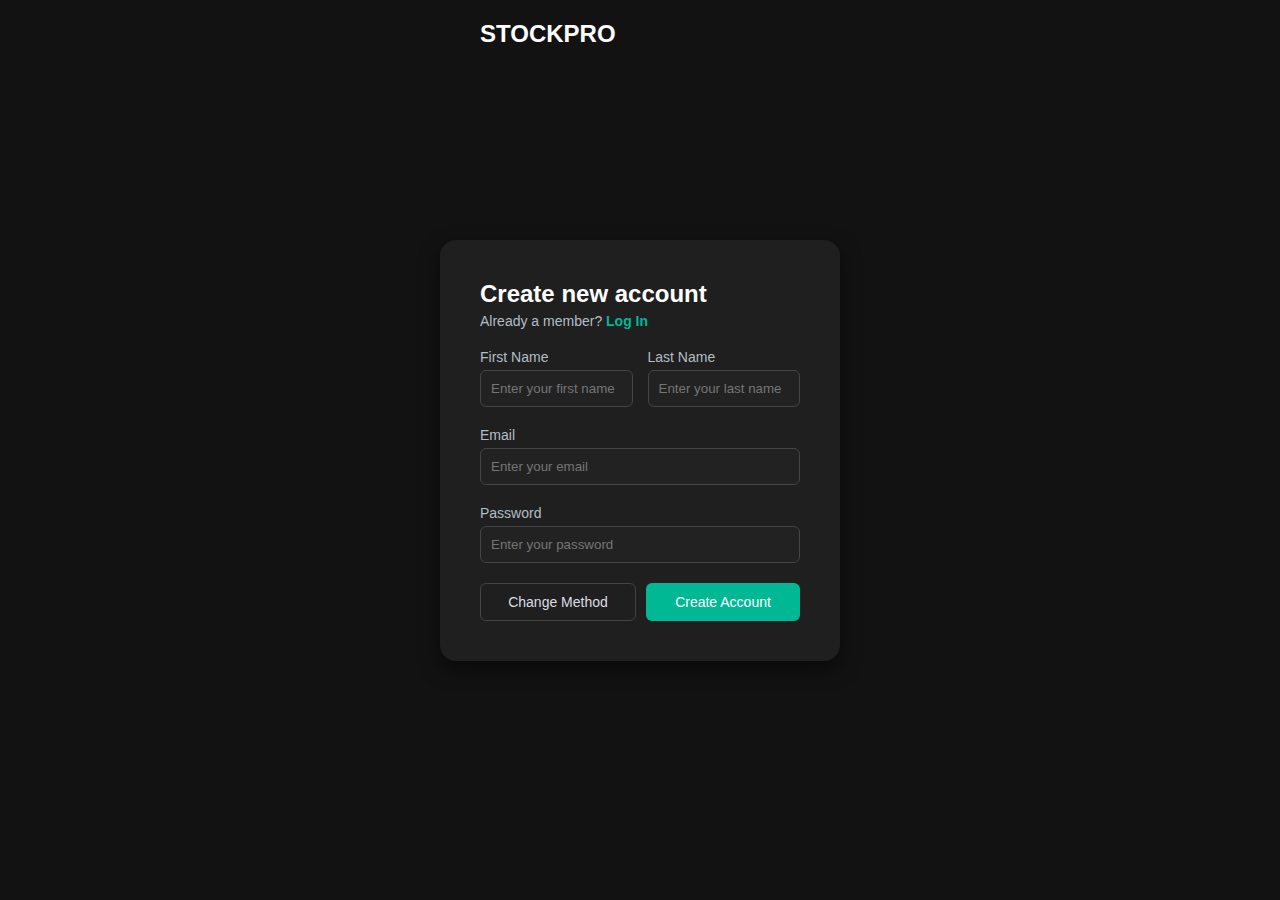
<file: templates/index.html>
<!DOCTYPE html>
<html lang="en">
<head>
    <meta charset="UTF-8">
    <meta name="viewport" content="width=device-width, initial-scale=1.0">
    <title>StockPro | Create Account</title>
    <style>
        /* General Reset */
        * {
            margin: 0;
            padding: 0;
            box-sizing: border-box;
        }

        body {
            font-family: 'Poppins', sans-serif;
            background: #121212;
            color: #dcdde1;
            display: flex;
            align-items: center;
            justify-content: center;
            height: 100vh;
            margin: 0;
        }

        /* Navbar */
        .navbar {
            position: absolute;
            top: 20px;
            width: 90%;
            display: flex;
            justify-content: space-between;
            align-items: center;
            background: transparent;
        }

        .navbar .logo {
            font-size: 24px;
            font-weight: bold;
            color: #ffffff;
            text-transform: uppercase;
        }

        .nav-links {
            display: flex;
            gap: 20px;
        }

        .nav-links li {
            list-style: none;
        }

        .nav-links li a {
            text-decoration: none;
            color: #dcdde1;
            font-size: 16px;
            transition: color 0.3s ease;
        }

        .nav-links li a:hover {
            color: #00b894;
        }

        /* Form Container */
        .auth-page {
            width: 400px;
            background: #1f1f1f;
            border-radius: 16px;
            box-shadow: 0 8px 20px rgba(0, 0, 0, 0.5);
            padding: 40px;
            text-align: left;
        }

        .form-header {
            text-align: left;
            margin-bottom: 20px;
        }

        .form-header h2 {
            font-size: 24px;
            color: #ffffff;
            margin-bottom: 5px;
        }

        .form-header p {
            font-size: 14px;
            color: #b2bec3;
        }

        .form-header p a {
            color: #00b894;
            text-decoration: none;
            font-weight: bold;
        }

        .form-header p a:hover {
            color: #019872;
        }

        /* Form */
        .auth-form {
            display: flex;
            flex-direction: column;
            gap: 20px;
        }

        .form-row {
            display: flex;
            gap: 15px;
        }

        .form-group {
            flex: 1;
        }

        .form-group label {
            display: block;
            font-size: 14px;
            color: #b2bec3;
            margin-bottom: 5px;
        }

        .form-group input {
            width: 100%;
            padding: 10px;
            border: 1px solid #444;
            border-radius: 6px;
            background-color: #222;
            color: #dcdde1;
            outline: none;
            transition: border-color 0.3s ease;
        }

        .form-group input:focus {
            border-color: #00b894;
        }

        /* Buttons */
        .form-buttons {
            display: flex;
            justify-content: space-between;
            gap: 10px;
        }

        .change-method-btn {
            flex: 1;
            background: transparent;
            border: 1px solid #444;
            color: #dcdde1;
            padding: 10px;
            border-radius: 6px;
            font-size: 14px;
            cursor: pointer;
            transition: all 0.3s ease;
        }

        .change-method-btn:hover {
            border-color: #00b894;
            color: #00b894;
        }

        .create-account-btn {
            flex: 1;
            background: #00b894;
            border: none;
            color: #ffffff;
            padding: 10px;
            border-radius: 6px;
            font-size: 14px;
            cursor: pointer;
            transition: background 0.3s ease;
        }

        .create-account-btn:hover {
            background: #019872;
        }
    </style>
</head>
<body>
    <div class="auth-page">
        <!-- Navbar -->
        <nav class="navbar">
            <div class="logo">StockPro</div>
            <ul class="nav-links">
                <li><a href="#">Home</a></li>
                <li><a href="#">Markets</a></li>
                <li><a href="#">Join</a></li>
            </ul>
        </nav>

        <!-- Authentication Form Section -->
        <div class="form-container">
            <div class="form-header">
                <h2>Create new account</h2>
                <p>Already a member? <a href="#">Log In</a></p>
            </div>
            <form class="auth-form">
                <div class="form-row">
                    <div class="form-group">
                        <label for="first-name">First Name</label>
                        <input type="text" id="first-name" placeholder="Enter your first name" required>
                    </div>
                    <div class="form-group">
                        <label for="last-name">Last Name</label>
                        <input type="text" id="last-name" placeholder="Enter your last name" required>
                    </div>
                </div>
                <div class="form-group">
                    <label for="email">Email</label>
                    <input type="email" id="email" placeholder="Enter your email" required>
                </div>
                <div class="form-group">
                    <label for="password">Password</label>
                    <input type="password" id="password" placeholder="Enter your password" required>
                </div>
                <div class="form-buttons">
                    <button type="button" class="change-method-btn">Change Method</button>
                    <button type="submit" class="create-account-btn">Create Account</button>
                </div>
            </form>
        </div>
    </div>
</body>
</html>
</file>
